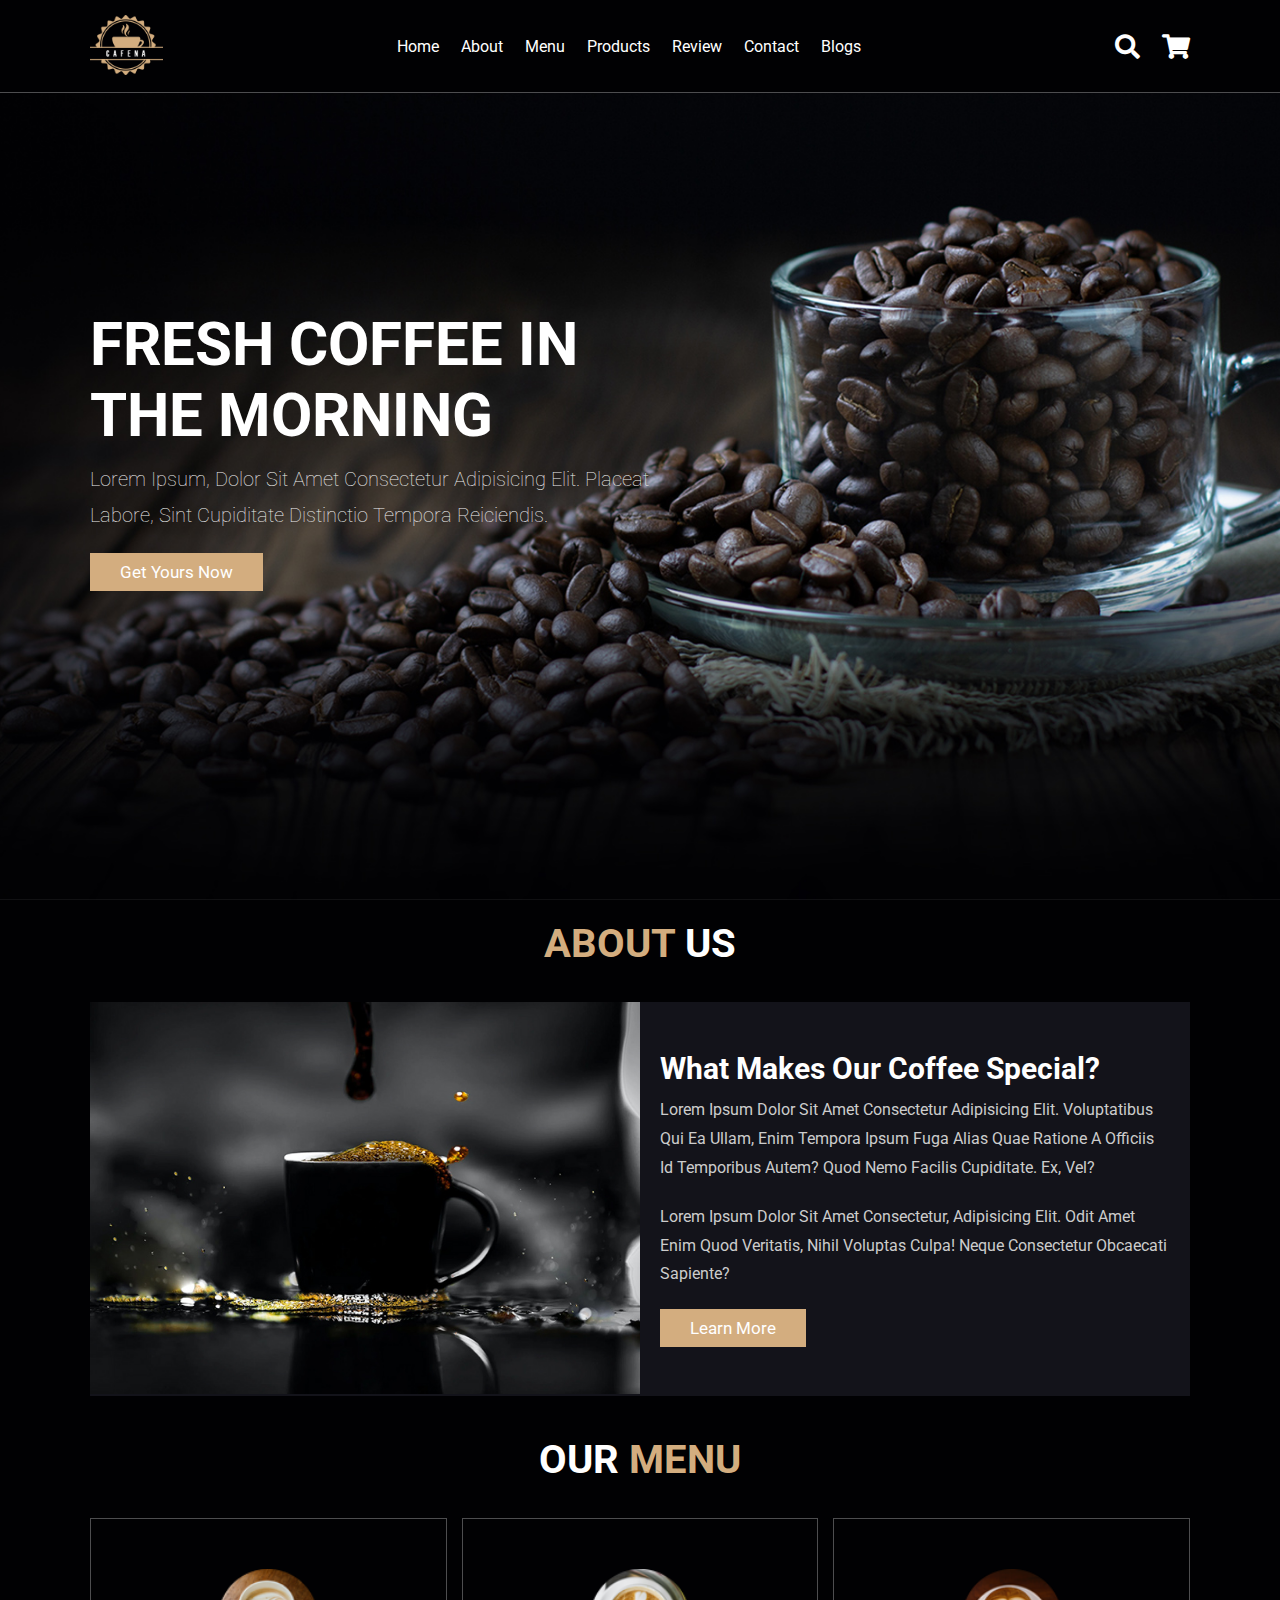
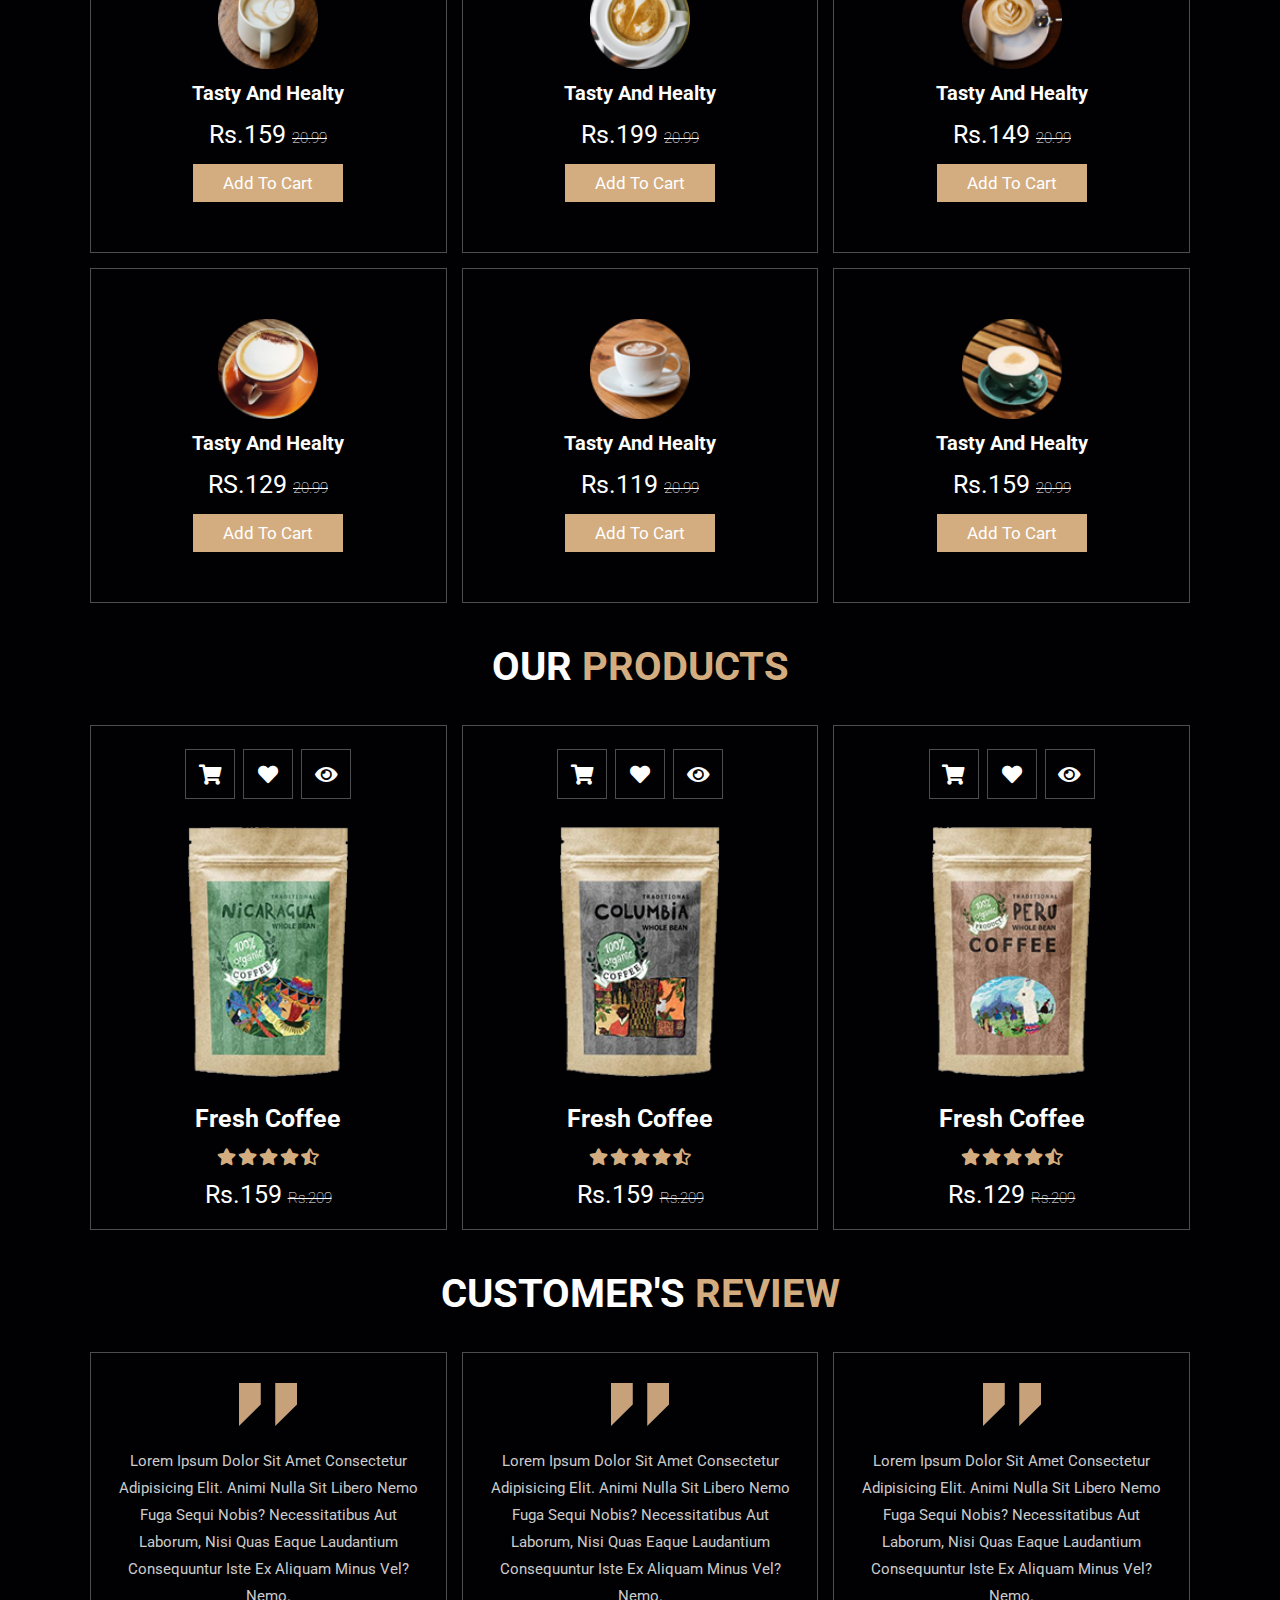
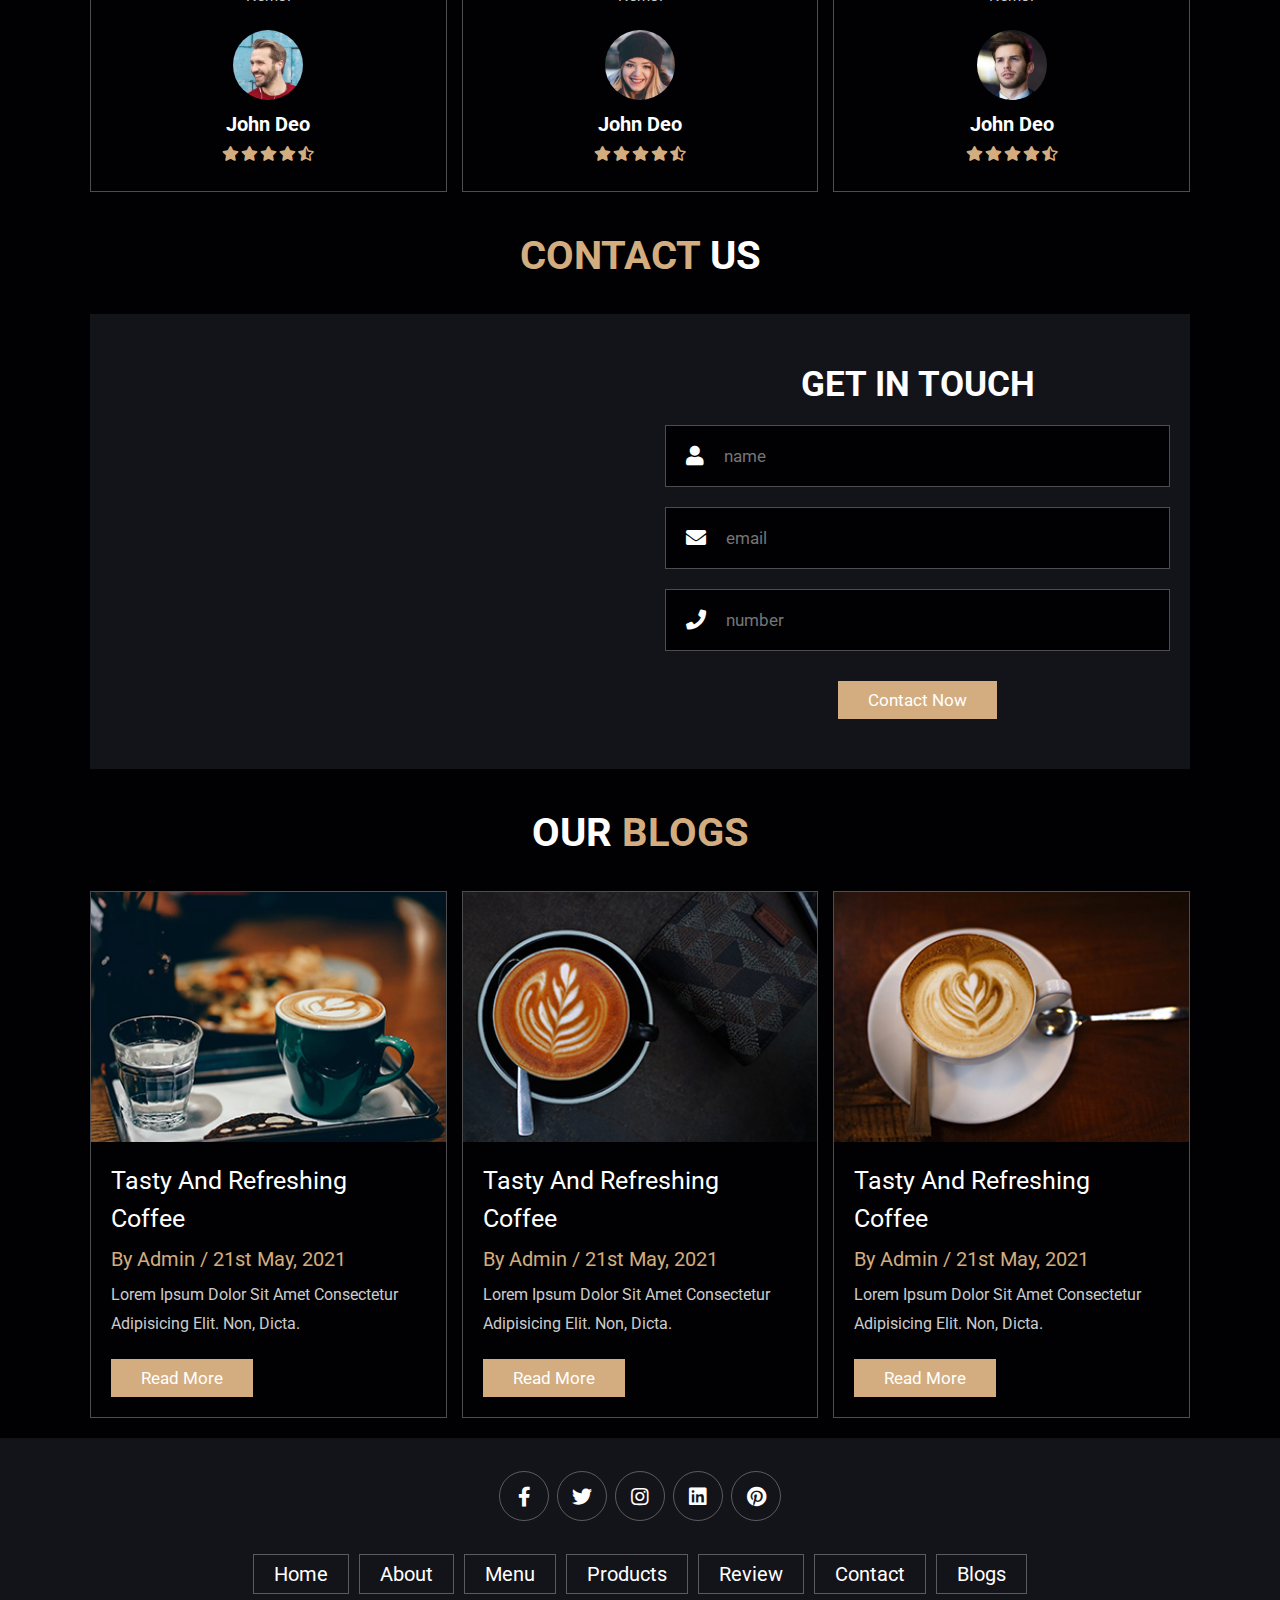
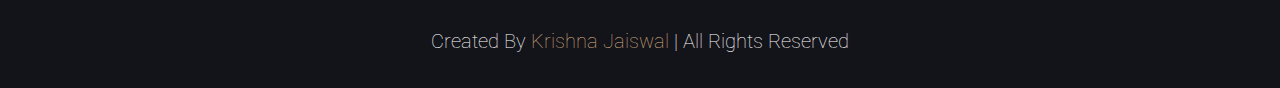
<file: Simple Coffee Website/index.html>
<!DOCTYPE html>
<html lang="en">
<head>
    <meta charset="UTF-8">
    <meta http-equiv="X-UA-Compatible" content="IE=edge">
    <meta name="viewport" content="width=device-width, initial-scale=1.0">
    <title>complete responsive coffee shop website design</title>

    <!-- font awesome cdn link  -->
    <link rel="stylesheet" href="https://cdnjs.cloudflare.com/ajax/libs/font-awesome/5.15.4/css/all.min.css">

    <!-- custom css file link  -->
    <link rel="stylesheet" href="css/style.css">

</head>
<body>
    
<!-- header section starts  -->

<header class="header">

    <a href="#" class="logo">
        <img src="images/logo.png" alt="">
    </a>

    <nav class="navbar">
        <a href="#home">home</a>
        <a href="#about">about</a>
        <a href="#menu">menu</a>
        <a href="#products">products</a>
        <a href="#review">review</a>
        <a href="#contact">contact</a>
        <a href="#blogs">blogs</a>
    </nav>

    <div class="icons">
        <div class="fas fa-search" id="search-btn"></div>
        <div class="fas fa-shopping-cart" id="cart-btn"></div>
        <div class="fas fa-bars" id="menu-btn"></div>
    </div>

    <div class="search-form">
        <input type="search" id="search-box" placeholder="search here...">
        <label for="search-box" class="fas fa-search"></label>
    </div>

    <div class="cart-items-container">
        <div class="cart-item">
            <span class="fas fa-times"></span>
            <img src="images/cart-item-1.png" alt="">
            <div class="content">
                <h3>cart item 01</h3>
                <div class="price">Rs.1599/-</div>
            </div>
        </div>
        <div class="cart-item">
            <span class="fas fa-times"></span>
            <img src="images/cart-item-2.png" alt="">
            <div class="content">
                <h3>cart item 02</h3>
                <div class="price">Rs.159/-</div>
            </div>
        </div>
        <div class="cart-item">
            <span class="fas fa-times"></span>
            <img src="images/cart-item-3.png" alt="">
            <div class="content">
                <h3>cart item 03</h3>
                <div class="price">Rs.199/-</div>
            </div>
        </div>
        <div class="cart-item">
            <span class="fas fa-times"></span>
            <img src="images/cart-item-4.png" alt="">
            <div class="content">
                <h3>cart item 04</h3>
                <div class="price">Rs.129/-</div>
            </div>
        </div>
        <a href="#" class="btn">checkout now</a>
    </div>

</header>

<!-- header section ends -->

<!-- home section starts  -->

<section class="home" id="home">

    <div class="content">
        <h3>fresh coffee in the morning</h3>
        <p>Lorem ipsum, dolor sit amet consectetur adipisicing elit. Placeat labore, sint cupiditate distinctio tempora reiciendis.</p>
        <a href="#" class="btn">get yours now</a>
    </div>

</section>

<!-- home section ends -->

<!-- about section starts  -->

<section class="about" id="about">

    <h1 class="heading"> <span>about</span> us </h1>

    <div class="row">

        <div class="image">
            <img src="images/about-img.jpeg" alt="">
        </div>

        <div class="content">
            <h3>what makes our coffee special?</h3>
            <p>Lorem ipsum dolor sit amet consectetur adipisicing elit. Voluptatibus qui ea ullam, enim tempora ipsum fuga alias quae ratione a officiis id temporibus autem? Quod nemo facilis cupiditate. Ex, vel?</p>
            <p>Lorem ipsum dolor sit amet consectetur, adipisicing elit. Odit amet enim quod veritatis, nihil voluptas culpa! Neque consectetur obcaecati sapiente?</p>
            <a href="#" class="btn">learn more</a>
        </div>

    </div>

</section>

<!-- about section ends -->

<!-- menu section starts  -->

<section class="menu" id="menu">

    <h1 class="heading"> our <span>menu</span> </h1>

    <div class="box-container">

        <div class="box">
            <img src="images/menu-1.png" alt="">
            <h3>tasty and healty</h3>
            <div class="price">Rs.159 <span>20.99</span></div>
            <a href="#" class="btn">add to cart</a>
        </div>

        <div class="box">
            <img src="images/menu-2.png" alt="">
            <h3>tasty and healty</h3>
            <div class="price">Rs.199 <span>20.99</span></div>
            <a href="#" class="btn">add to cart</a>
        </div>

        <div class="box">
            <img src="images/menu-3.png" alt="">
            <h3>tasty and healty</h3>
            <div class="price">Rs.149 <span>20.99</span></div>
            <a href="#" class="btn">add to cart</a>
        </div>

        <div class="box">
            <img src="images/menu-4.png" alt="">
            <h3>tasty and healty</h3>
            <div class="price">RS.129 <span>20.99</span></div>
            <a href="#" class="btn">add to cart</a>
        </div>

        <div class="box">
            <img src="images/menu-5.png" alt="">
            <h3>tasty and healty</h3>
            <div class="price">Rs.119 <span>20.99</span></div>
            <a href="#" class="btn">add to cart</a>
        </div>

        <div class="box">
            <img src="images/menu-6.png" alt="">
            <h3>tasty and healty</h3>
            <div class="price">Rs.159 <span>20.99</span></div>
            <a href="#" class="btn">add to cart</a>
        </div>

    </div>

</section>

<!-- menu section ends -->

<section class="products" id="products">

    <h1 class="heading"> our <span>products</span> </h1>

    <div class="box-container">

        <div class="box">
            <div class="icons">
                <a href="#" class="fas fa-shopping-cart"></a>
                <a href="#" class="fas fa-heart"></a>
                <a href="#" class="fas fa-eye"></a>
            </div>
            <div class="image">
                <img src="images/product-1.png" alt="">
            </div>
            <div class="content">
                <h3>fresh coffee</h3>
                <div class="stars">
                    <i class="fas fa-star"></i>
                    <i class="fas fa-star"></i>
                    <i class="fas fa-star"></i>
                    <i class="fas fa-star"></i>
                    <i class="fas fa-star-half-alt"></i>
                </div>
                <div class="price">Rs.159 <span>Rs.209</span></div>
            </div>
        </div>

        <div class="box">
            <div class="icons">
                <a href="#" class="fas fa-shopping-cart"></a>
                <a href="#" class="fas fa-heart"></a>
                <a href="#" class="fas fa-eye"></a>
            </div>
            <div class="image">
                <img src="images/product-2.png" alt="">
            </div>
            <div class="content">
                <h3>fresh coffee</h3>
                <div class="stars">
                    <i class="fas fa-star"></i>
                    <i class="fas fa-star"></i>
                    <i class="fas fa-star"></i>
                    <i class="fas fa-star"></i>
                    <i class="fas fa-star-half-alt"></i>
                </div>
                <div class="price">Rs.159 <span>Rs.209</span></div>
            </div>
        </div>

        <div class="box">
            <div class="icons">
                <a href="#" class="fas fa-shopping-cart"></a>
                <a href="#" class="fas fa-heart"></a>
                <a href="#" class="fas fa-eye"></a>
            </div>
            <div class="image">
                <img src="images/product-3.png" alt="">
            </div>
            <div class="content">
                <h3>fresh coffee</h3>
                <div class="stars">
                    <i class="fas fa-star"></i>
                    <i class="fas fa-star"></i>
                    <i class="fas fa-star"></i>
                    <i class="fas fa-star"></i>
                    <i class="fas fa-star-half-alt"></i>
                </div>
                <div class="price">Rs.129 <span>Rs.209</span></div>
            </div>
        </div>

    </div>

</section>

<!-- review section starts  -->

<section class="review" id="review">

    <h1 class="heading"> customer's <span>review</span> </h1>

    <div class="box-container">

        <div class="box">
            <img src="images/quote-img.png" alt="" class="quote">
            <p>Lorem ipsum dolor sit amet consectetur adipisicing elit. Animi nulla sit libero nemo fuga sequi nobis? Necessitatibus aut laborum, nisi quas eaque laudantium consequuntur iste ex aliquam minus vel? Nemo.</p>
            <img src="images/pic-1.png" class="user" alt="">
            <h3>john deo</h3>
            <div class="stars">
                <i class="fas fa-star"></i>
                <i class="fas fa-star"></i>
                <i class="fas fa-star"></i>
                <i class="fas fa-star"></i>
                <i class="fas fa-star-half-alt"></i>
            </div>
        </div>

        <div class="box">
            <img src="images/quote-img.png" alt="" class="quote">
            <p>Lorem ipsum dolor sit amet consectetur adipisicing elit. Animi nulla sit libero nemo fuga sequi nobis? Necessitatibus aut laborum, nisi quas eaque laudantium consequuntur iste ex aliquam minus vel? Nemo.</p>
            <img src="images/pic-2.png" class="user" alt="">
            <h3>john deo</h3>
            <div class="stars">
                <i class="fas fa-star"></i>
                <i class="fas fa-star"></i>
                <i class="fas fa-star"></i>
                <i class="fas fa-star"></i>
                <i class="fas fa-star-half-alt"></i>
            </div>
        </div>
        
        <div class="box">
            <img src="images/quote-img.png" alt="" class="quote">
            <p>Lorem ipsum dolor sit amet consectetur adipisicing elit. Animi nulla sit libero nemo fuga sequi nobis? Necessitatibus aut laborum, nisi quas eaque laudantium consequuntur iste ex aliquam minus vel? Nemo.</p>
            <img src="images/pic-3.png" class="user" alt="">
            <h3>john deo</h3>
            <div class="stars">
                <i class="fas fa-star"></i>
                <i class="fas fa-star"></i>
                <i class="fas fa-star"></i>
                <i class="fas fa-star"></i>
                <i class="fas fa-star-half-alt"></i>
            </div>
        </div>

    </div>

</section>

<!-- review section ends -->

<!-- contact section starts  -->

<section class="contact" id="contact">

    <h1 class="heading"> <span>contact</span> us </h1>

    <div class="row">

        <iframe class="map" src="https://www.google.com/maps/embed?pb=!1m18!1m12!1m3!1d30153.788252261566!2d72.82321484621745!3d19.141690214227783!2m3!1f0!2f0!3f0!3m2!1i1024!2i768!4f13.1!3m3!1m2!1s0x3be7b63aceef0c69%3A0x2aa80cf2287dfa3b!2sJogeshwari%20West%2C%20Mumbai%2C%20Maharashtra%20400047!5e0!3m2!1sen!2sin!4v1629452077891!5m2!1sen!2sin" allowfullscreen="" loading="lazy"></iframe>

        <form action="">
            <h3>get in touch</h3>
            <div class="inputBox">
                <span class="fas fa-user"></span>
                <input type="text" placeholder="name">
            </div>
            <div class="inputBox">
                <span class="fas fa-envelope"></span>
                <input type="email" placeholder="email">
            </div>
            <div class="inputBox">
                <span class="fas fa-phone"></span>
                <input type="number" placeholder="number">
            </div>
            <input type="submit" value="contact now" class="btn">
        </form>

    </div>

</section>

<!-- contact section ends -->

<!-- blogs section starts  -->

<section class="blogs" id="blogs">

    <h1 class="heading"> our <span>blogs</span> </h1>

    <div class="box-container">

        <div class="box">
            <div class="image">
                <img src="images/blog-1.jpeg" alt="">
            </div>
            <div class="content">
                <a href="#" class="title">tasty and refreshing coffee</a>
                <span>by admin / 21st may, 2021</span>
                <p>Lorem ipsum dolor sit amet consectetur adipisicing elit. Non, dicta.</p>
                <a href="#" class="btn">read more</a>
            </div>
        </div>

        <div class="box">
            <div class="image">
                <img src="images/blog-2.jpeg" alt="">
            </div>
            <div class="content">
                <a href="#" class="title">tasty and refreshing coffee</a>
                <span>by admin / 21st may, 2021</span>
                <p>Lorem ipsum dolor sit amet consectetur adipisicing elit. Non, dicta.</p>
                <a href="#" class="btn">read more</a>
            </div>
        </div>

        <div class="box">
            <div class="image">
                <img src="images/blog-3.jpeg" alt="">
            </div>
            <div class="content">
                <a href="#" class="title">tasty and refreshing coffee</a>
                <span>by admin / 21st may, 2021</span>
                <p>Lorem ipsum dolor sit amet consectetur adipisicing elit. Non, dicta.</p>
                <a href="#" class="btn">read more</a>
            </div>
        </div>

    </div>

</section>

<!-- blogs section ends -->

<!-- footer section starts  -->

<section class="footer">

    <div class="share">
        <a href="https://www.facebook.com/profile.php?id=100007780690031" class="fab fa-facebook-f"></a>
        <a href="#" class="fab fa-twitter"></a>
        <a href="https://www.instagram.com/coderr__krishna/" class="fab fa-instagram"></a>
        <a href="https://www.linkedin.com/in/krishna-kumar-1830731a0/" class="fab fa-linkedin"></a>
        <a href="#" class="fab fa-pinterest"></a>
    </div>

    <div class="links">
        <a href="#">home</a>
        <a href="#">about</a>
        <a href="#">menu</a>
        <a href="#">products</a>
        <a href="#">review</a>
        <a href="#">contact</a>
        <a href="#">blogs</a>
    </div>

    <div class="credit">created by <span>Krishna Jaiswal</span> | all rights reserved</div>

</section>

<!-- footer section ends -->

















<!-- custom js file link  -->
<script src="js/script.js"></script>

</body>
</html>
</file>
<file: Simple Coffee Website/css/style.css>
@import url('https://fonts.googleapis.com/css2?family=Roboto:wght@100;300;400;500;700&display=swap');

:root{
    --main-color:#d3ad7f;
    --black:#13131a;
    --bg:#010103;
    --border:.1rem solid rgba(255,255,255,.3);
}

*{
    font-family: 'Roboto', sans-serif;
    margin:0; padding:0;
    box-sizing: border-box;
    outline: none; border:none;
    text-decoration: none;
    text-transform: capitalize;
    transition: .2s linear;
}

html{
    font-size: 62.5%;
    overflow-x: hidden;
    scroll-padding-top: 9rem;
    scroll-behavior: smooth;
}

html::-webkit-scrollbar{
    width: .8rem;
}

html::-webkit-scrollbar-track{
    background: transparent;
}

html::-webkit-scrollbar-thumb{
    background: #fff;
    border-radius: 5rem;
}

body{
    background: var(--bg);
}

section{
    padding:2rem 7%;
}

.heading{
    text-align: center;
    color:#fff;
    text-transform: uppercase;
    padding-bottom: 3.5rem;
    font-size: 4rem;
}

.heading span{
    color:var(--main-color);
    text-transform: uppercase;
}

.btn{
    margin-top: 1rem;
    display: inline-block;
    padding:.9rem 3rem;
    font-size: 1.7rem;
    color:#fff;
    background: var(--main-color);
    cursor: pointer;
}

.btn:hover{
    letter-spacing: .2rem;
}

.header{
    background: var(--bg);
    display: flex;
    align-items: center;
    justify-content: space-between;
    padding:1.5rem 7%;
    border-bottom: var(--border);
    position: fixed;
    top:0; left: 0; right: 0;
    z-index: 1000;
}

.header .logo img{
    height: 6rem;
}

.header .navbar a{
    margin:0 1rem;
    font-size: 1.6rem;
    color:#fff;
}

.header .navbar a:hover{
    color:var(--main-color);
    border-bottom: .1rem solid var(--main-color);
    padding-bottom: .5rem;
}

.header .icons div{
    color:#fff;
    cursor: pointer;
    font-size: 2.5rem;
    margin-left: 2rem;
}

.header .icons div:hover{
    color:var(--main-color);
}

#menu-btn{
    display: none;
}

.header .search-form{
    position: absolute;
    top:115%; right: 7%;
    background: #fff;
    width: 50rem;
    height: 5rem;
    display: flex;
    align-items: center;
    transform: scaleY(0);
    transform-origin: top;
}

.header .search-form.active{
    transform: scaleY(1);
}

.header .search-form input{
    height: 100%;
    width: 100%;
    font-size: 1.6rem;
    color:var(--black);
    padding:1rem;
    text-transform: none;
}

.header .search-form label{
    cursor: pointer;
    font-size: 2.2rem;
    margin-right: 1.5rem;
    color:var(--black);
}

.header .search-form label:hover{
    color:var(--main-color);
}

.header .cart-items-container{
    position: absolute;
    top:100%; right: -100%;
    height: calc(100vh - 9.5rem);
    width: 35rem;
    background: #fff;
    padding:0 1.5rem;
}

.header .cart-items-container.active{
    right: 0;
}

.header .cart-items-container .cart-item{
    position: relative;
    margin:2rem 0;
    display: flex;
    align-items: center;
    gap:1.5rem;
}

.header .cart-items-container .cart-item .fa-times{
    position: absolute;
    top:1rem; right: 1rem;
    font-size: 2rem;
    cursor: pointer;
    color: var(--black);
}

.header .cart-items-container .cart-item .fa-times:hover{
    color:var(--main-color);
}

.header .cart-items-container .cart-item img{
    height: 7rem;
}

.header .cart-items-container .cart-item .content h3{
    font-size: 2rem;
    color:var(--black);
    padding-bottom: .5rem;
}

.header .cart-items-container .cart-item .content .price{
    font-size: 1.5rem;
    color:var(--main-color);
}

.header .cart-items-container .btn{
    width: 100%;
    text-align: center;
}

.home{
    min-height: 100vh;
    display: flex;
    align-items: center;
    background:url(../images/home-img.jpeg) no-repeat;
    background-size: cover;
    background-position: center;
}

.home .content{
    max-width: 60rem;
}

.home .content h3{
    font-size: 6rem;
    text-transform: uppercase;
    color:#fff;
}

.home .content p{
    font-size: 2rem;
    font-weight: lighter;
    line-height: 1.8;
    padding:1rem 0;
    color:#eee;
}

.about .row{
    display: flex;
    align-items: center;
    background:var(--black);
    flex-wrap: wrap;
}

.about .row .image{
    flex:1 1 45rem;
}

.about .row .image img{
    width: 100%;
}
.about .row .content{
    flex:1 1 45rem;
    padding:2rem;
}

.about .row .content h3{
    font-size: 3rem;
    color:#fff;
}

.about .row .content p{
    font-size: 1.6rem;
    color:#ccc;
    padding:1rem 0;
    line-height: 1.8;
}

.menu .box-container{
    display: grid;
    grid-template-columns: repeat(auto-fit, minmax(30rem, 1fr));
    gap:1.5rem;
}

.menu .box-container .box{
    padding:5rem;
    text-align: center;
    border:var(--border);    
}

.menu .box-container .box img{
    height: 10rem;
}

.menu .box-container .box h3{
    color: #fff;
    font-size: 2rem;
    padding:1rem 0;
}

.menu .box-container .box .price{
    color: #fff;
    font-size: 2.5rem;
    padding:.5rem 0;
}

.menu .box-container .box .price span{
    font-size: 1.5rem;
    text-decoration: line-through;
    font-weight: lighter;
}

.menu .box-container .box:hover{
    background:#fff;
}

.menu .box-container .box:hover > *{
    color:var(--black);
}

.products .box-container{
    display: grid;
    grid-template-columns: repeat(auto-fit, minmax(30rem, 1fr));
    gap:1.5rem;
}

.products .box-container .box{
    text-align: center;
    border:var(--border);
    padding: 2rem;
}

.products .box-container .box .icons a{
    height: 5rem;
    width: 5rem;
    line-height: 5rem;
    font-size: 2rem;
    border:var(--border);
    color:#fff;
    margin:.3rem;
}

.products .box-container .box .icons a:hover{
    background:var(--main-color);
}

.products .box-container .box .image{
    padding: 2.5rem 0;
}

.products .box-container .box .image img{
    height: 25rem;
}

.products .box-container .box .content h3{
    color:#fff;
    font-size: 2.5rem;
}

.products .box-container .box .content .stars{
    padding: 1.5rem;
}

.products .box-container .box .content .stars i{
    font-size: 1.7rem;
    color: var(--main-color);
}

.products .box-container .box .content .price{
    color:#fff;
    font-size: 2.5rem;
}

.products .box-container .box .content .price span{
    text-decoration: line-through;
    font-weight: lighter;
    font-size: 1.5rem;
}

.review .box-container{
    display: grid;
    grid-template-columns: repeat(auto-fit, minmax(30rem, 1fr));
    gap:1.5rem;
}

.review .box-container .box{
    border:var(--border);
    text-align: center;
    padding:3rem 2rem;
}

.review .box-container .box p{
    font-size: 1.5rem;
    line-height: 1.8;
    color:#ccc;
    padding:2rem 0;
}

.review .box-container .box .user{
    height: 7rem;
    width: 7rem;
    border-radius: 50%;
    object-fit: cover;
}

.review .box-container .box h3{
    padding:1rem 0;
    font-size: 2rem;
    color:#fff;
}

.review .box-container .box .stars i{
    font-size: 1.5rem;
    color:var(--main-color);
}

.contact .row{
    display: flex;
    background:var(--black);
    flex-wrap: wrap;
    gap:1rem;
}

.contact .row .map{
    flex:1 1 45rem;
    width: 100%;
    object-fit: cover;
}

.contact .row form{
    flex:1 1 45rem;
    padding:5rem 2rem;
    text-align: center;
}

.contact .row form h3{
    text-transform: uppercase;
    font-size: 3.5rem;
    color:#fff;
}

.contact .row form .inputBox{
    display: flex;
    align-items: center;
    margin-top: 2rem;
    margin-bottom: 2rem;
    background:var(--bg);
    border:var(--border);
}

.contact .row form .inputBox span{
    color:#fff;
    font-size: 2rem;
    padding-left: 2rem;
}

.contact .row form .inputBox input{
    width: 100%;
    padding:2rem;
    font-size: 1.7rem;
    color:#fff;
    text-transform: none;
    background:none;
}

.blogs .box-container{
    display: grid;
    grid-template-columns: repeat(auto-fit, minmax(30rem, 1fr));
    gap:1.5rem;
}

.blogs .box-container .box{
    border:var(--border);    
}

.blogs .box-container .box .image{
    height: 25rem;
    overflow:hidden;
    width: 100%;
}

.blogs .box-container .box .image img{
    height: 100%;
    object-fit: cover;
    width: 100%;
}

.blogs .box-container .box:hover .image img{
    transform: scale(1.2);
}

.blogs .box-container .box .content{
    padding:2rem;
}

.blogs .box-container .box .content .title{
    font-size: 2.5rem;
    line-height: 1.5;
    color:#fff;
}

.blogs .box-container .box .content .title:hover{
    color:var(--main-color);
}

.blogs .box-container .box .content span{
    color:var(--main-color);
    display: block;
    padding-top: 1rem;
    font-size: 2rem;
}

.blogs .box-container .box .content p{
    font-size: 1.6rem;
    line-height: 1.8;
    color:#ccc;
    padding:1rem 0;
}

.footer{
    background:var(--black);
    text-align: center;
}

.footer .share{
    padding:1rem 0;
}

.footer .share a{
    height: 5rem;
    width: 5rem;
    line-height: 5rem;
    font-size: 2rem;
    color:#fff;
    border:var(--border);
    margin:.3rem;
    border-radius: 50%;
}

.footer .share a:hover{
    background-color: var(--main-color);
}

.footer .links{
    display: flex;
    justify-content: center;
    flex-wrap: wrap;
    padding:2rem 0;
    gap:1rem;
}

.footer .links a{
    padding:.7rem 2rem;
    color:#fff;
    border:var(--border);
    font-size: 2rem;
}

.footer .links a:hover{
    background:var(--main-color);
}

.footer .credit{
    font-size: 2rem;
    color:#fff;
    font-weight: lighter;
    padding:1.5rem;
}

.footer .credit span{
    color:var(--main-color);
}













/* media queries  */
@media (max-width:991px){

    html{
        font-size: 55%;
    }

    .header{
        padding:1.5rem 2rem;
    }

    section{
        padding:2rem;
    }

}

@media (max-width:768px){

    #menu-btn{
        display: inline-block;
    }

    .header .navbar{
        position: absolute;
        top:100%; right: -100%;
        background: #fff;
        width: 30rem;
        height: calc(100vh - 9.5rem);
    }

    .header .navbar.active{
        right:0;
    }

    .header .navbar a{
        color:var(--black);
        display: block;
        margin:1.5rem;
        padding:.5rem;
        font-size: 2rem;
    }

    .header .search-form{
        width: 90%;
        right: 2rem;
    }

    .home{
        background-position: left;
        justify-content: center;
        text-align: center;
    }

    .home .content h3{
        font-size: 4.5rem;
    }

    .home .content p{
        font-size: 1.5rem;
    }

}

@media (max-width:450px){

    html{
        font-size: 50%;
    }

}
</file>
